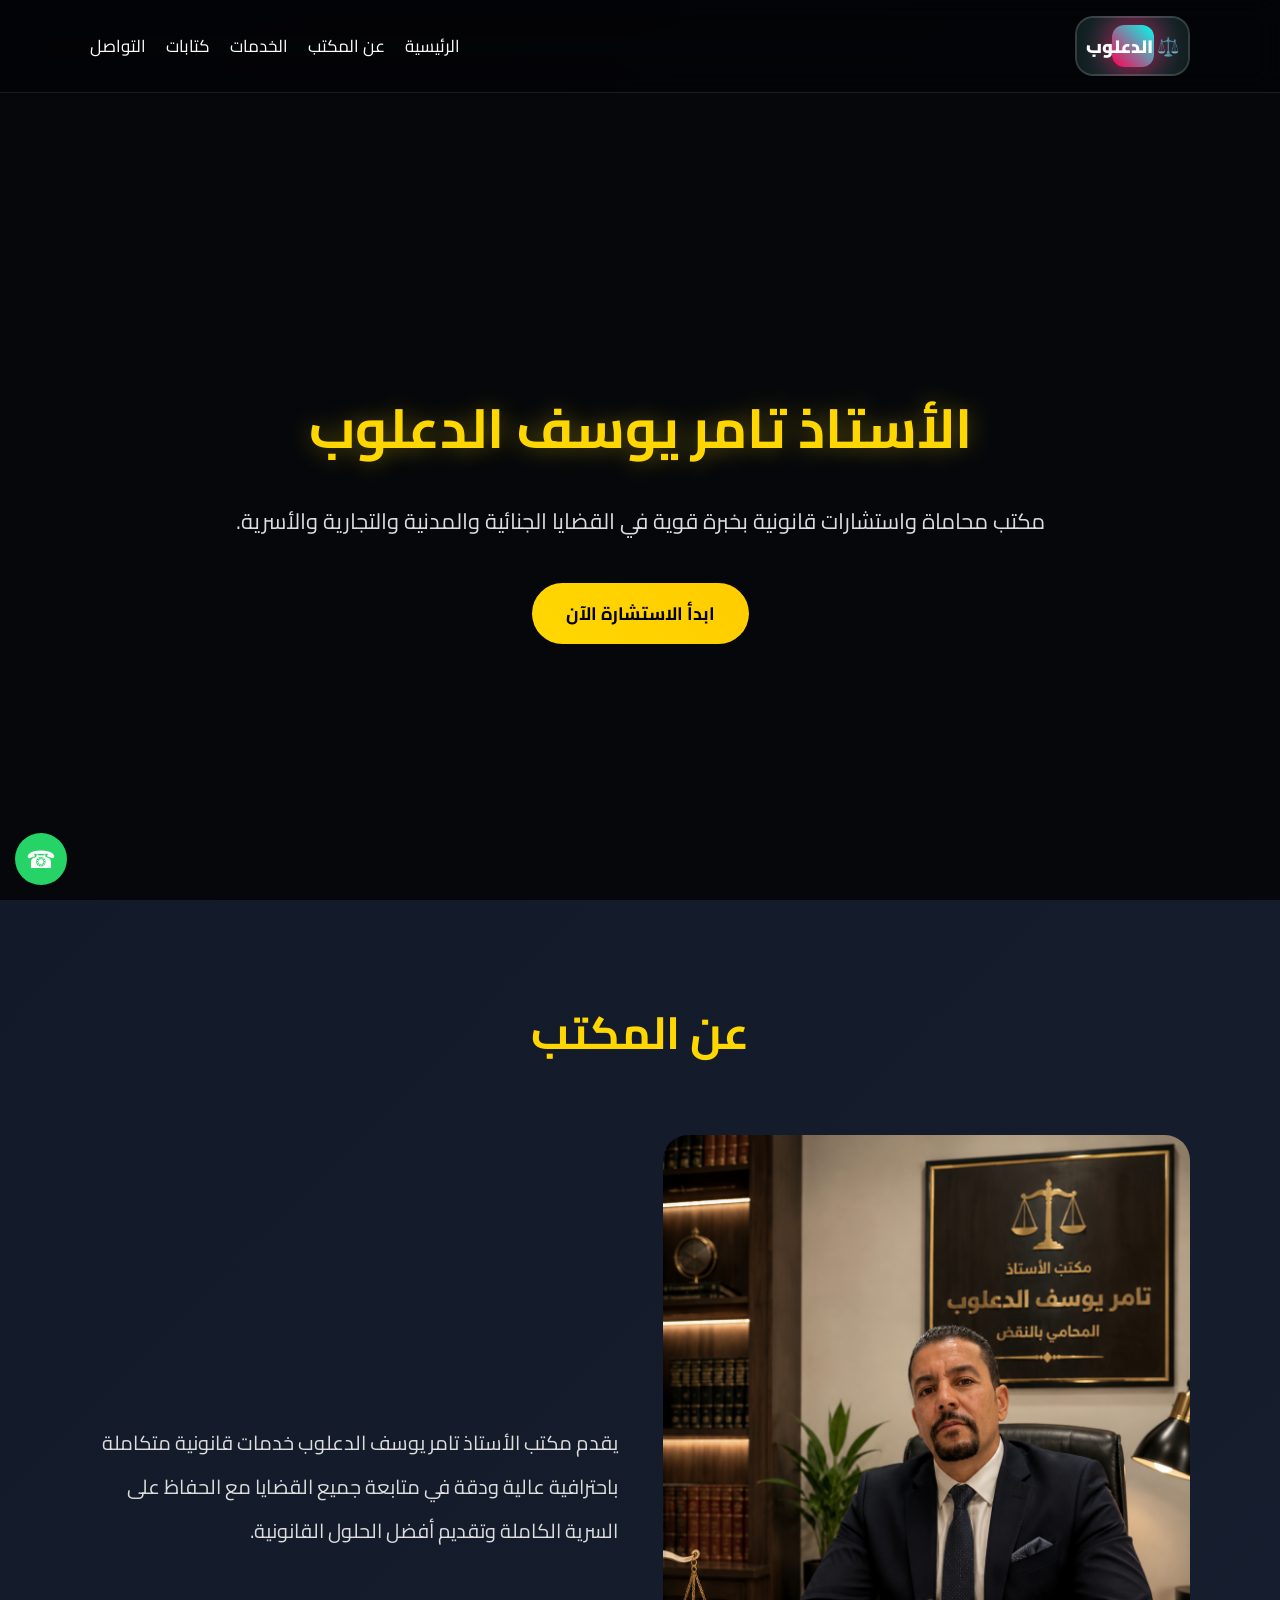
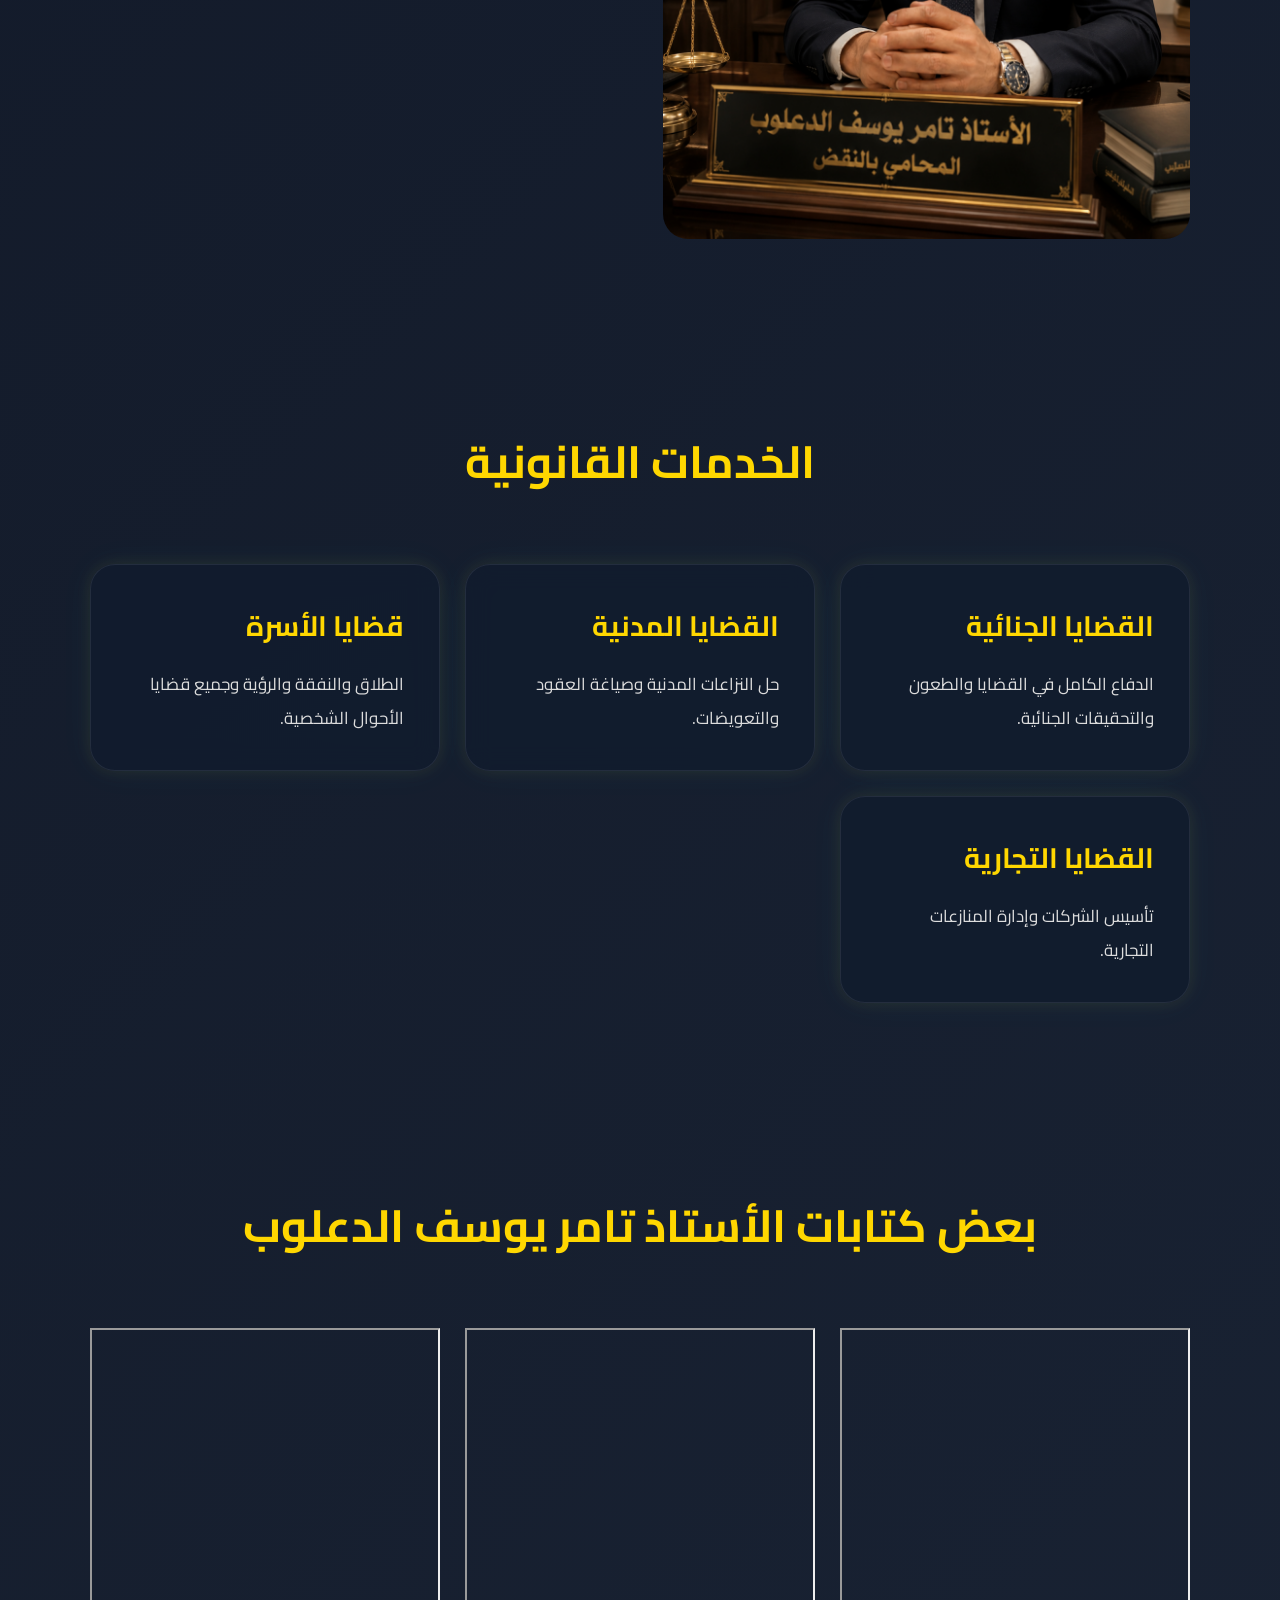
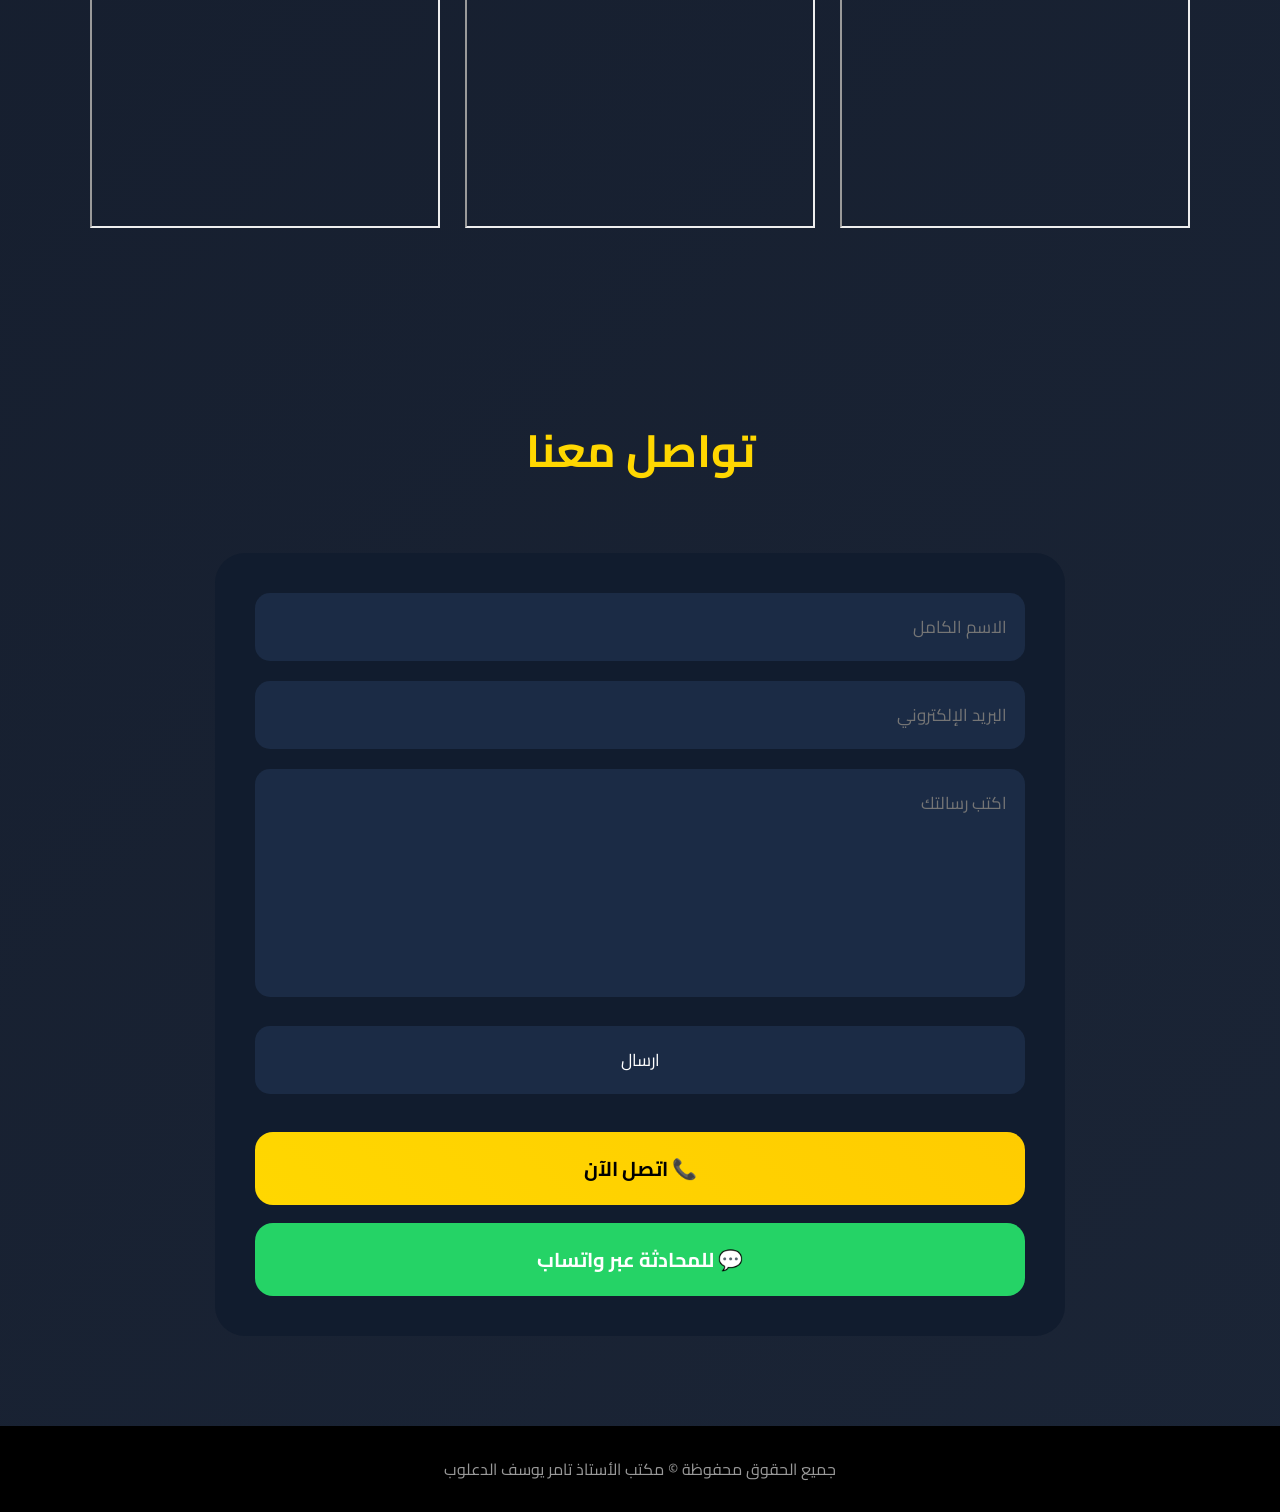
<file: index.html>
<!DOCTYPE html>
<html lang="ar" dir="rtl">

<head>

<meta charset="UTF-8">

<meta name="viewport"
content="width=device-width, initial-scale=1.0">

<title>
الأستاذ تامر يوسف الدعلوب | مكتب محاماة
</title>

<link rel="preconnect"
href="https://fonts.googleapis.com">

<link rel="preconnect"
href="https://fonts.gstatic.com"
crossorigin>

<link href="https://fonts.googleapis.com/css2?family=Cairo:wght@300;400;700;900&display=swap"
rel="stylesheet">

<link rel="stylesheet" href="اي حاجه.css">


</head>

<body>

<header>

<div class="logo">

<span class="logo-text" onclick="location.reload()" style="cursor: grab;">

⚖️ الدعلوب

</span>

</div>

<nav>

<a href="#home">
الرئيسية
</a>

<a href="#about">
عن المكتب
</a>

<a href="#services">
الخدمات
</a>

<a href="#gallery">
كتابات
</a>

<a href="#contact">
التواصل
</a>

</nav>

</header>

<section class="hero" id="home">

<div class="hero-content">

<h1>

الأستاذ تامر يوسف الدعلوب

</h1>

<p>

مكتب محاماة واستشارات قانونية
بخبرة قوية في القضايا الجنائية
والمدنية والتجارية والأسرية.

</p>

<a href="#contact" class="btn">

ابدأ الاستشارة الآن

</a>

</div>

</section>

<section id="about">

<h2 class="title">

عن المكتب

</h2>

<div class="about">

<img src="610f3805-e8a4-4826-9cb8-3713c3b1c429.png">

<div class="about-text">

يقدم مكتب الأستاذ تامر يوسف الدعلوب
خدمات قانونية متكاملة باحترافية عالية
ودقة في متابعة جميع القضايا
مع الحفاظ على السرية الكاملة
وتقديم أفضل الحلول القانونية.

</div>

</div>

</section>

<section id="services">

<h2 class="title">

الخدمات القانونية

</h2>

<div class="services">

<div class="service-box">

<h3>
القضايا الجنائية
</h3>

<p>
الدفاع الكامل في القضايا
والطعون والتحقيقات الجنائية.
</p>

</div>

<div class="service-box">

<h3>
القضايا المدنية
</h3>

<p>
حل النزاعات المدنية
وصياغة العقود والتعويضات.
</p>

</div>

<div class="service-box">

<h3>
قضايا الأسرة
</h3>

<p>
الطلاق والنفقة والرؤية
وجميع قضايا الأحوال الشخصية.
</p>

</div>

<div class="service-box">

<h3>
القضايا التجارية
</h3>

<p>
تأسيس الشركات
وإدارة المنازعات التجارية.
</p>

</div>

</div>

</section>

<section id="gallery">

<h2 class="title">

    بعض كتابات الأستاذ تامر يوسف الدعلوب

</h2>

<div class="gallery">

<iframe src="طعن على قرار ازاله.pdf" width="100%" height="500px" frameborder="1"></iframe>

<iframe src="انذار قيمة متاخرة.pdf" width="100%" height="500px" frameborder="1"></iframe>

<iframe src="امر على عريضة -اخلاء.pdf" width="100%" height="500px" frameborder="1"></iframe>

</div>

</section>

<section id="contact">

<h2 class="title">

تواصل معنا

</h2>

<div class="contact-box">

<form>

<input type="text"
placeholder="الاسم الكامل">

<input type="email"
placeholder="البريد الإلكتروني">

<textarea rows="6"
placeholder="اكتب رسالتك"></textarea>

<input type="button" value="ارسال">

</form>

<a
class="call-btn"
href="tel:+201555051796">

📞 اتصل الآن

</a>

<a
class="whatsapp-contact"
href="https://wa.me/201555051796"
target="_blank">

💬 للمحادثة عبر واتساب

</a>

</div>

</section>

<footer>

جميع الحقوق محفوظة ©
مكتب الأستاذ تامر يوسف الدعلوب

</footer>

<a
class="whatsapp"
href="https://wa.me/201555051796"
target="_blank">

☎

</a>

<script src="اي حاجه.js"></script>

</body>

</html>
</file>
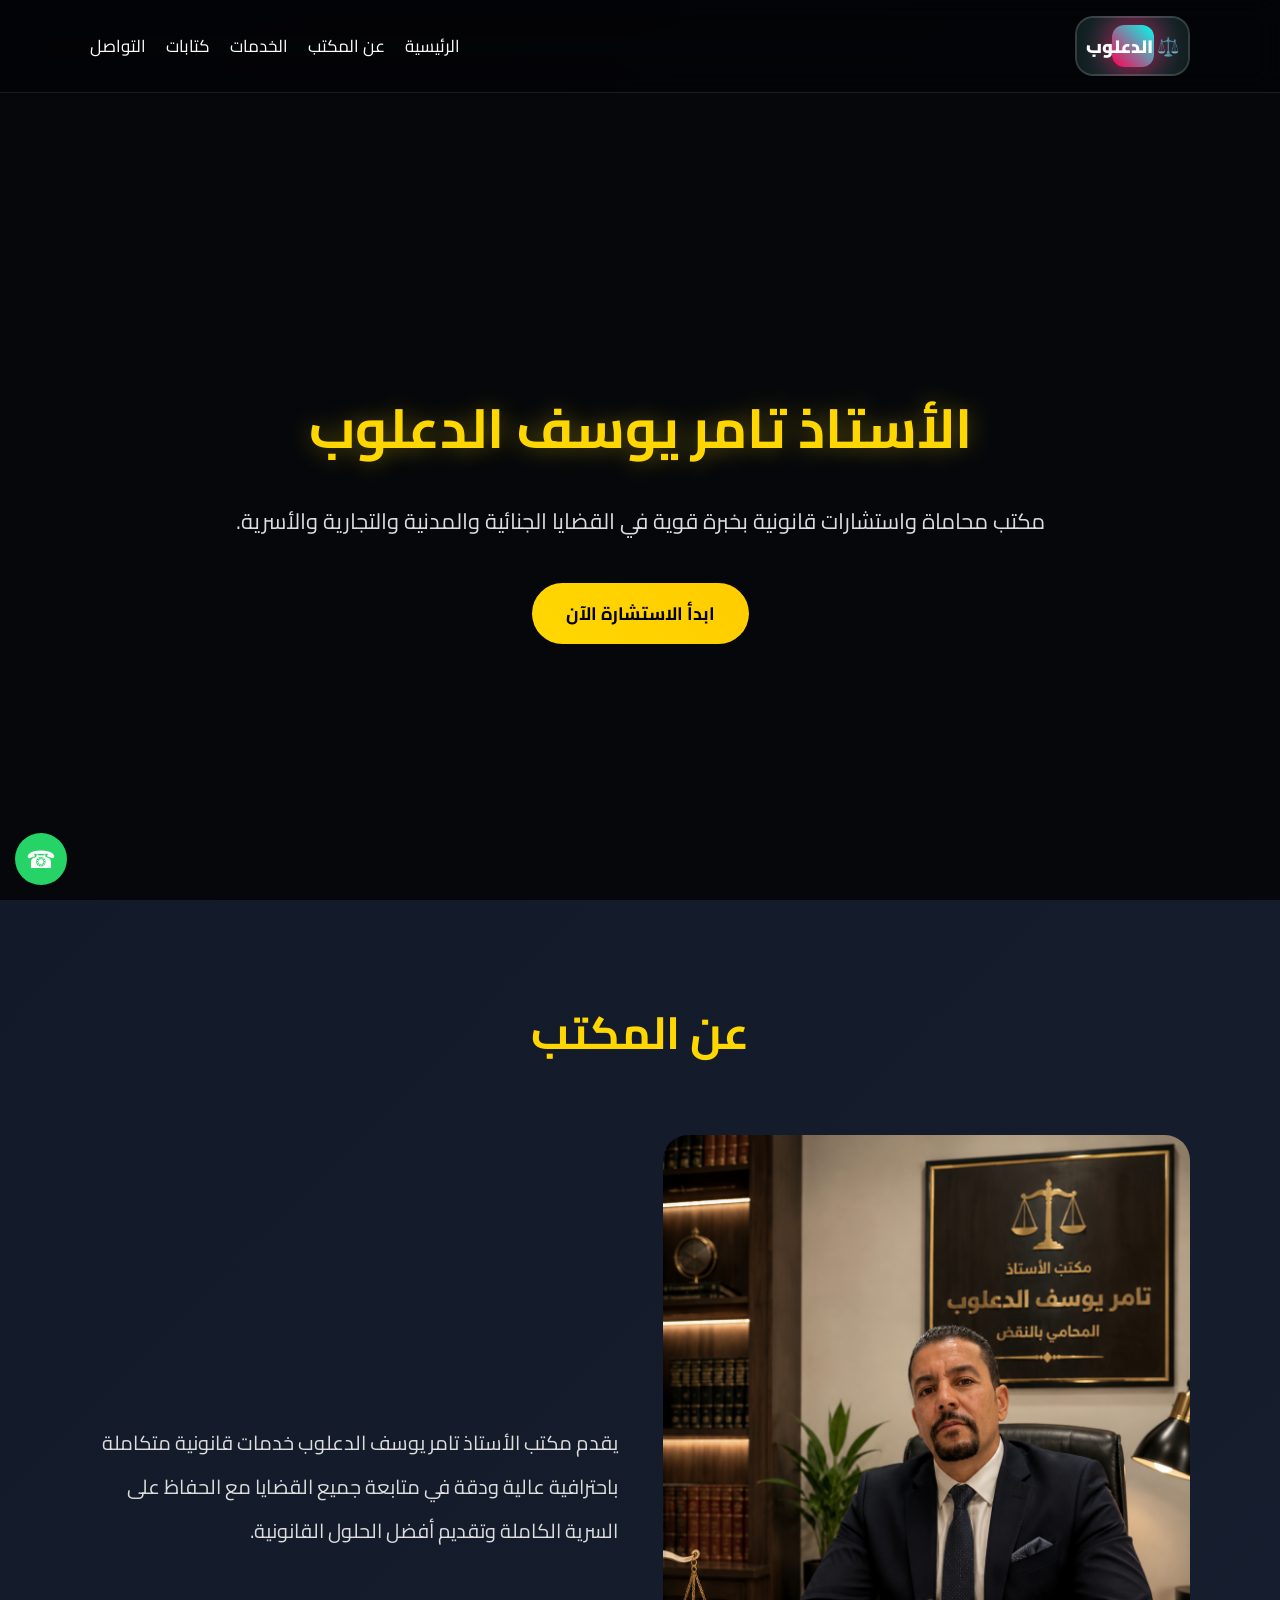
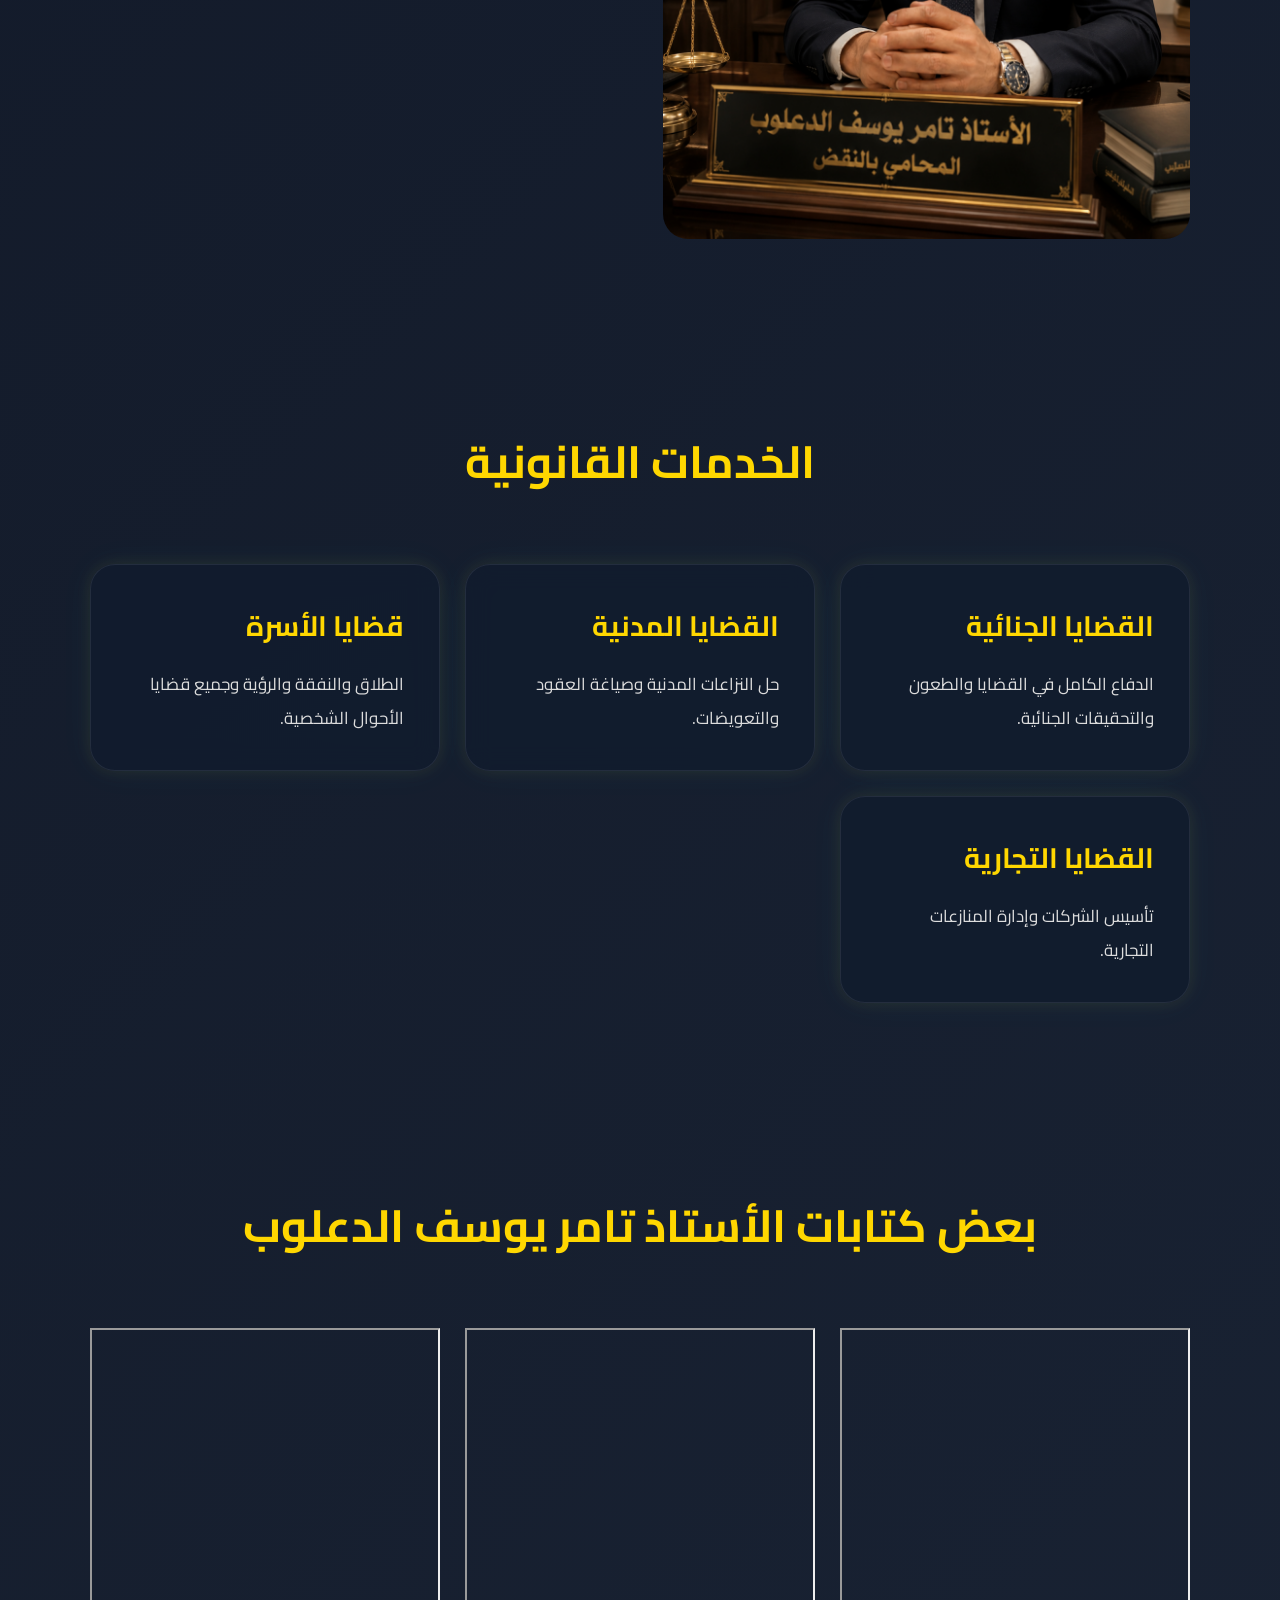
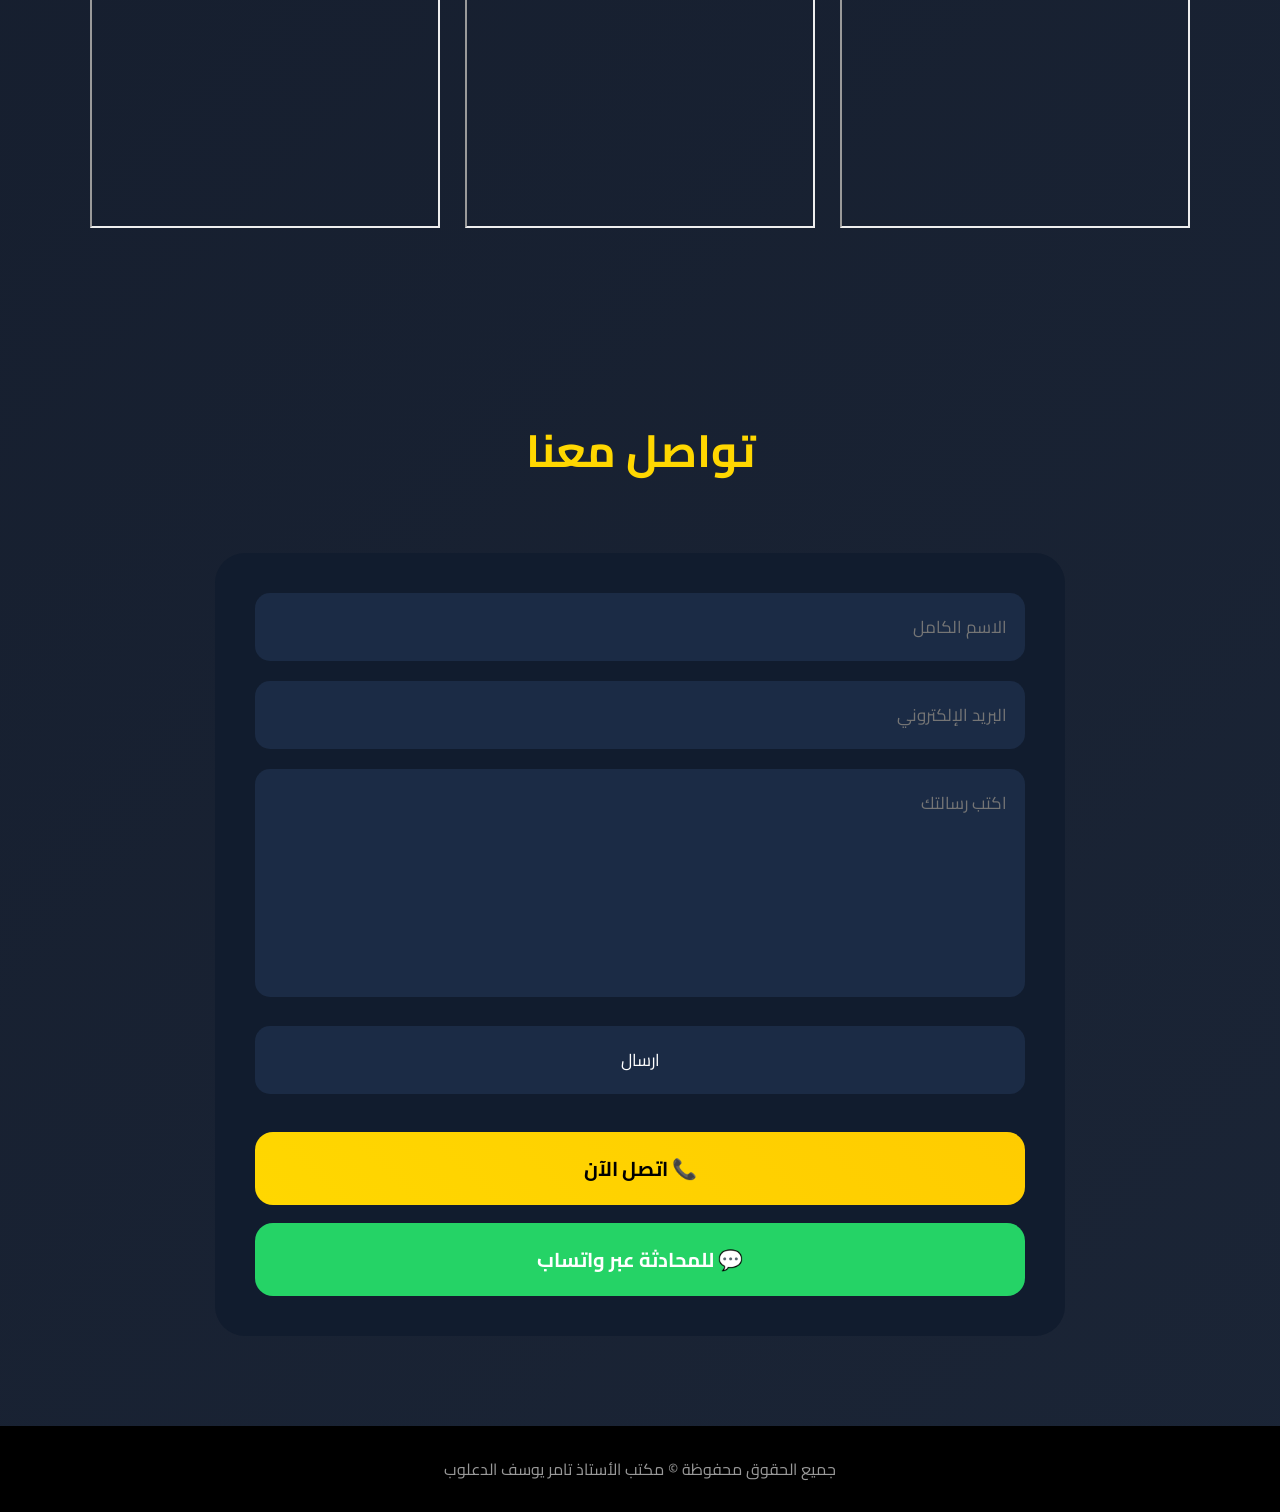
<file: اي حاجه.html>
<!DOCTYPE html>
<html lang="ar" dir="rtl">

<head>

<meta charset="UTF-8">

<meta name="viewport"
content="width=device-width, initial-scale=1.0">

<title>
الأستاذ تامر يوسف الدعلوب | مكتب محاماة
</title>

<link rel="preconnect"
href="https://fonts.googleapis.com">

<link rel="preconnect"
href="https://fonts.gstatic.com"
crossorigin>

<link href="https://fonts.googleapis.com/css2?family=Cairo:wght@300;400;700;900&display=swap"
rel="stylesheet">

<link rel="stylesheet" href="اي حاجه.css">


</head>

<body>

<header>

<div class="logo">

<span class="logo-text" onclick="location.reload()" style="cursor: grab;">

⚖️ الدعلوب

</span>

</div>

<nav>

<a href="#home">
الرئيسية
</a>

<a href="#about">
عن المكتب
</a>

<a href="#services">
الخدمات
</a>

<a href="#gallery">
كتابات
</a>

<a href="#contact">
التواصل
</a>

</nav>

</header>

<section class="hero" id="home">

<div class="hero-content">

<h1>

الأستاذ تامر يوسف الدعلوب

</h1>

<p>

مكتب محاماة واستشارات قانونية
بخبرة قوية في القضايا الجنائية
والمدنية والتجارية والأسرية.

</p>

<a href="#contact" class="btn">

ابدأ الاستشارة الآن

</a>

</div>

</section>

<section id="about">

<h2 class="title">

عن المكتب

</h2>

<div class="about">

<img src="610f3805-e8a4-4826-9cb8-3713c3b1c429.png">

<div class="about-text">

يقدم مكتب الأستاذ تامر يوسف الدعلوب
خدمات قانونية متكاملة باحترافية عالية
ودقة في متابعة جميع القضايا
مع الحفاظ على السرية الكاملة
وتقديم أفضل الحلول القانونية.

</div>

</div>

</section>

<section id="services">

<h2 class="title">

الخدمات القانونية

</h2>

<div class="services">

<div class="service-box">

<h3>
القضايا الجنائية
</h3>

<p>
الدفاع الكامل في القضايا
والطعون والتحقيقات الجنائية.
</p>

</div>

<div class="service-box">

<h3>
القضايا المدنية
</h3>

<p>
حل النزاعات المدنية
وصياغة العقود والتعويضات.
</p>

</div>

<div class="service-box">

<h3>
قضايا الأسرة
</h3>

<p>
الطلاق والنفقة والرؤية
وجميع قضايا الأحوال الشخصية.
</p>

</div>

<div class="service-box">

<h3>
القضايا التجارية
</h3>

<p>
تأسيس الشركات
وإدارة المنازعات التجارية.
</p>

</div>

</div>

</section>

<section id="gallery">

<h2 class="title">

    بعض كتابات الأستاذ تامر يوسف الدعلوب

</h2>

<div class="gallery">

<iframe src="طعن على قرار ازاله.pdf" width="100%" height="500px" frameborder="1"></iframe>

<iframe src="انذار قيمة متاخرة.pdf" width="100%" height="500px" frameborder="1"></iframe>

<iframe src="امر على عريضة -اخلاء.pdf" width="100%" height="500px" frameborder="1"></iframe>

</div>

</section>

<section id="contact">

<h2 class="title">

تواصل معنا

</h2>

<div class="contact-box">

<form>

<input type="text"
placeholder="الاسم الكامل">

<input type="email"
placeholder="البريد الإلكتروني">

<textarea rows="6"
placeholder="اكتب رسالتك"></textarea>

<input type="button" value="ارسال">

</form>

<a
class="call-btn"
href="tel:+201555051796">

📞 اتصل الآن

</a>

<a
class="whatsapp-contact"
href="https://wa.me/201555051796"
target="_blank">

💬 للمحادثة عبر واتساب

</a>

</div>

</section>

<footer>

جميع الحقوق محفوظة ©
مكتب الأستاذ تامر يوسف الدعلوب

</footer>

<a
class="whatsapp"
href="https://wa.me/201555051796"
target="_blank">

☎

</a>

<script src="اي حاجه.js"></script>

</body>

</html>
</file>
<file: اي حاجه.css>
*{
margin:0;
padding:0;
box-sizing:border-box;
scroll-behavior:smooth;
font-family:'Cairo',sans-serif;
}

body{

background:
linear-gradient(
-45deg,
#08111f,
#0f172a,
#1e293b,
#111827
);

background-size:400% 400%;

animation:bgMove 12s ease infinite;

overflow-x:hidden;

color:white;

}

@keyframes bgMove{

0%{
background-position:0% 50%;
}

50%{
background-position:100% 50%;
}

100%{
background-position:0% 50%;
}

}

/* HEADER */

header{

position:fixed;

top:0;

width:100%;

z-index:9999;

display:flex;

justify-content:space-between;

align-items:center;

padding:16px 7%;

background:rgba(0,0,0,0.35);

backdrop-filter:blur(14px);

border-bottom:
1px solid rgba(255,255,255,0.1);

}

/* LOGO */

.logo{

position:relative;

display:flex;
justify-content:center;
align-items:center;

width:115px;
height:60px;

border-radius:18px;

overflow:hidden;

background:
rgba(255,255,255,0.05);

backdrop-filter:blur(12px);

animation:
shadowColor 5s linear infinite;

}

/* النص */

.logo-text{

position:relative;

z-index:5;

font-size:18px;
font-weight:900;

animation:
textColor 5s linear infinite;

}

/* المربع */

.logo::before{

content:'';

position:absolute;

width:42px;
height:42px;

border-radius:12px;

background:
linear-gradient(
45deg,
#ff0055,
#00ffee
);

animation:
moveBox 5s ease-in-out infinite,
boxColor 5s linear infinite;

box-shadow:
0 0 35px #ff0055,
0 0 70px #00ffee;

}

/* الإطار */

.logo::after{

content:'';

position:absolute;

inset:0;

border:
2px solid rgba(255,255,255,0.15);

border-radius:18px;

}

/* الحركة */

@keyframes moveBox{

0%{

transform:
translateX(-28px)
rotate(0deg);

}

25%{

transform:
translateX(28px)
rotate(90deg);

}

50%{

transform:
translateX(-28px)
rotate(180deg);

}

75%{

transform:
translateX(28px)
rotate(270deg);

}

100%{

transform:
translateX(-28px)
rotate(360deg);

}

}

/* الألوان */

@keyframes boxColor{

0%{

background:
linear-gradient(
45deg,
#ff0055,
#ff8800
);

box-shadow:
0 0 30px #ff0055;

}

25%{

background:
linear-gradient(
45deg,
#00ffee,
#0066ff
);

box-shadow:
0 0 30px #00ffee;

}

50%{

background:
linear-gradient(
45deg,
#00ff66,
#ccff00
);

box-shadow:
0 0 30px #00ff66;

}

75%{

background:
linear-gradient(
45deg,
#aa00ff,
#ff00d4
);

box-shadow:
0 0 30px #aa00ff;

}

100%{

background:
linear-gradient(
45deg,
#ff0055,
#ff8800
);

box-shadow:
0 0 30px #ff0055;

}

}

/* النص */

@keyframes textColor{

0%{
color:#ff0055;
text-shadow:0 0 15px #ff0055;
}

25%{
color:#00ffee;
text-shadow:0 0 15px #00ffee;
}

50%{
color:#00ff66;
text-shadow:0 0 15px #00ff66;
}

75%{
color:#aa00ff;
text-shadow:0 0 15px #aa00ff;
}

100%{
color:#ff0055;
text-shadow:0 0 15px #ff0055;
}

}

/* الظل */

@keyframes shadowColor{

0%{
box-shadow:
0 0 30px #ff0055;
}

25%{
box-shadow:
0 0 30px #00ffee;
}

50%{
box-shadow:
0 0 30px #00ff66;
}

75%{
box-shadow:
0 0 30px #aa00ff;
}

100%{
box-shadow:
0 0 30px #ff0055;
}

}

/* NAV */

nav{

display:flex;

gap:20px;

}

nav a{

color:white;

text-decoration:none;

font-size:17px;

position:relative;

transition:0.4s;

}

nav a:hover{

color:gold;

}

nav a::after{

content:'';

position:absolute;

right:0;

bottom:-6px;

width:0%;

height:2px;

background:gold;

transition:0.4s;

}

nav a:hover::after{

width:100%;

}

/* HERO */

.hero{

min-height:100vh;

display:flex;

justify-content:center;

align-items:center;

text-align:center;

padding:
190px 20px 70px;

background:

linear-gradient(
rgba(0,0,0,0.75),
rgba(0,0,0,0.75)
),

url('https://images.unsplash.com/photo-1589829545856-d10d557cf95f?q=80&w=2000')

center/cover;

}

.hero-content{

max-width:900px;

}

.hero h1{

font-size:55px;

color:gold;

margin-bottom:20px;

text-shadow:
0 0 25px rgba(255,215,0,0.4);

}

.hero p{

font-size:22px;

line-height:2;

margin-bottom:40px;

color:#ddd;

}

/* BUTTON */

.btn{

display:inline-block;

padding:14px 34px;

background:
linear-gradient(
45deg,
gold,
#ffcc00
);

color:black;

border-radius:50px;

text-decoration:none;

font-size:18px;

font-weight:bold;

transition:0.5s;

}

.btn:hover{

transform:
translateY(-5px)
scale(1.05);

}

/* SECTION */

section{

padding:90px 7%;

}

.title{

font-size:45px;

text-align:center;

margin-bottom:60px;

color:gold;

}

/* ABOUT */

.about{

display:grid;

grid-template-columns:
1fr 1fr;

gap:45px;

align-items:center;

}

.about img{

width:100%;

border-radius:25px;

transition:0.5s;

}

.about img:hover{

transform:
scale(1.03);

}

.about-text{

font-size:20px;

line-height:2.2;

color:#ddd;

}

/* SERVICES */

.services{

display:grid;

grid-template-columns:
repeat(auto-fit,minmax(260px,1fr));

gap:25px;

}

.service-box{

background:
rgba(17,28,46,.9);

padding:35px;

border-radius:25px;

transition:.5s;

border:
1px solid rgba(255,255,255,.08);

backdrop-filter:blur(12px);

box-shadow:
0 0 15px rgba(255,215,0,.08),
0 0 35px rgba(0,255,255,.05);

}

.service-box:hover{

transform:
translateY(-10px)
scale(1.03);

box-shadow:
0 0 25px rgba(255,215,0,.35),
0 0 50px rgba(0,255,255,.18),
0 0 70px rgba(255,0,170,.12);

}

.service-box h3{

font-size:28px;

margin-bottom:15px;

color:gold;

}

.service-box p{

line-height:2;

color:#ddd;

font-size:17px;

}

/* GALLERY */

.gallery{

display:grid;

grid-template-columns:
repeat(auto-fit,minmax(280px,1fr));

gap:25px;

}

.gallery img{

width:100%;

height:280px;

object-fit:cover;

border-radius:25px;

transition:0.5s;

}

.gallery img:hover{

transform:
scale(1.05);

}

/* CONTACT */

.contact-box{

max-width:850px;

margin:auto;

padding:40px;

background:#111c2e;

border-radius:30px;

}

.contact-box input,
.contact-box textarea{

width:100%;

padding:18px;

margin-bottom:20px;

border:none;

border-radius:15px;

background:#1b2b45;

color:white;

font-size:17px;

outline:none;

}

.contact-box textarea{

resize:none;

}

.call-btn,
.whatsapp-contact{

width:100%;

display:flex;

justify-content:center;
align-items:center;

padding:18px;

margin-top:18px;

font-size:20px;

font-weight:bold;

border-radius:18px;

text-decoration:none;

transition:0.5s;

}

.call-btn{

background:
linear-gradient(
45deg,
gold,
#ffcc00
);

color:black;

}

.whatsapp-contact{

background:#25d366;

color:white;

}

.call-btn:hover,
.whatsapp-contact:hover{

transform:scale(1.04);

}

/* FOOTER */

footer{

background:black;

padding:28px;

text-align:center;

color:#999;

font-size:16px;

}

/* FLOATING */

.whatsapp{

position:fixed;

bottom:15px;

left:15px;

width:52px;

height:52px;

border-radius:50%;

background:#25d366;

display:flex;

justify-content:center;
align-items:center;

font-size:24px;

color:white;

text-decoration:none;

z-index:999;

animation:pulse 2s infinite;

}

@keyframes pulse{

0%{
transform:scale(1);
}

50%{
transform:scale(1.1);
}

100%{
transform:scale(1);
}

}

/* MOBILE */

@media(max-width:950px){

header{

flex-direction:column;

gap:14px;

padding:14px 10px;

}

nav{

flex-wrap:wrap;

justify-content:center;

gap:12px;

width:100%;

}

nav a{

font-size:14px;

}

.hero{

padding:
190px 15px 70px;

background-position:center;

}

.hero h1{

font-size:32px;

line-height:1.5;

}

.hero p{

font-size:16px;

line-height:2;

}

.btn{

padding:14px 30px;

font-size:16px;

}

section{

padding:75px 18px;

}

.title{

font-size:31px;

margin-bottom:45px;

}

.about{

grid-template-columns:1fr;

gap:30px;

}

.about img{

border-radius:18px;

}

.about-text{

font-size:16px;

line-height:2;

text-align:center;

}

.services{

grid-template-columns:1fr;

gap:18px;

}

.service-box{

padding:25px;

border-radius:20px;

box-shadow:
0 0 18px rgba(255,215,0,.18),
0 0 35px rgba(0,255,255,.10);

}

.service-box:hover{

transform:
scale(1.02);

}

.gallery{

grid-template-columns:1fr;

gap:18px;

}

.gallery img{

height:220px;

border-radius:18px;

}

.contact-box{

padding:22px;

border-radius:22px;

}

.contact-box input,
.contact-box textarea{

padding:15px;

font-size:15px;

border-radius:12px;

}

.call-btn,
.whatsapp-contact{

font-size:17px;

padding:15px;

border-radius:14px;

}

footer{

font-size:15px;

padding:20px;

}

}
</file>
